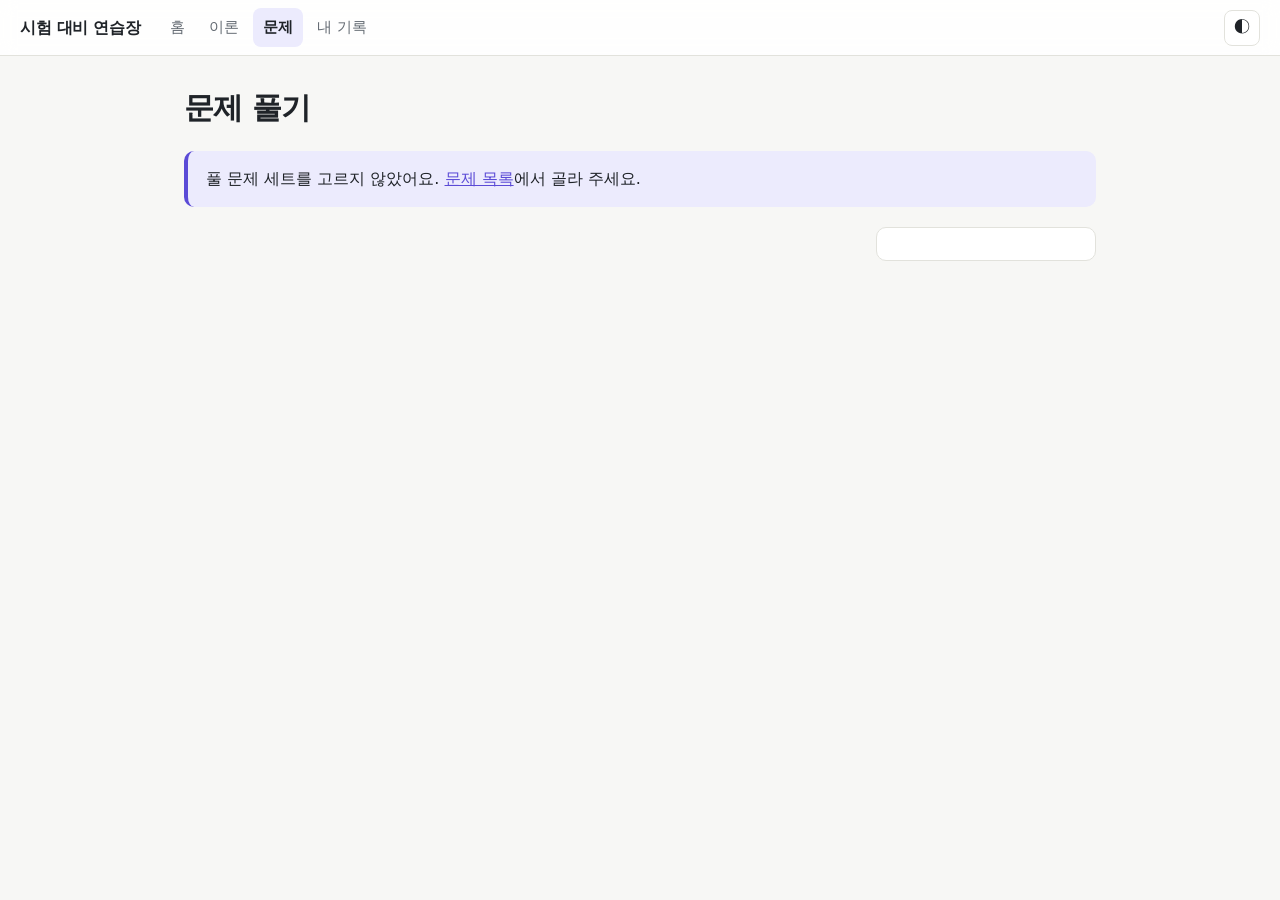
<file: pages/solve.html>
<!doctype html>
<html lang="ko">
  <head>
    <meta charset="utf-8" />
    <meta name="viewport" content="width=device-width, initial-scale=1" />
    <title>문제 풀기 · 시험 대비 연습장</title>
    <link rel="stylesheet" href="../css/style.css" />
    <script type="module" src="../js/app.js"></script>
    <script type="module" src="../js/pages/solve.js"></script>
  </head>
  <body data-page="solve">
    <header id="topbar" class="topbar"></header>
    <main class="container solve">
      <div id="solve-head">
        <p class="empty">문제를 불러오는 중이에요…</p>
      </div>
      <div class="solve-layout">
        <section id="qcard" class="qcard" aria-label="문항"></section>
        <aside id="qpanel" class="qpanel" aria-label="문항 번호"></aside>
      </div>
    </main>
  </body>
</html>
</file>
<file: css/style.css>
/* =========================================================
   공통 스타일
   색은 모두 :root 의 변수(토큰)로 정의 → 다크 모드에서는 변수만 바꾼다.
   다크 모드: OS 설정(prefers-color-scheme) + 수동 전환(data-theme) 둘 다 지원
   ========================================================= */
:root {
  --bg: #f7f7f5;
  --surface: #ffffff;
  --surface-2: #f0f0ec;
  --text: #1f2328;
  --muted: #646b73;
  --border: #e2e2dc;
  --accent: #5b4bd6;
  --accent-soft: #ecebfd;
  --on-accent: #ffffff;
  --green: #1a7f4b;
  --green-soft: #e3f5ea;
  --red: #c4323c;
  --red-soft: #fdeaea;
  --yellow: #8a6100;
  --yellow-soft: #fdf3d6;
  --code-bg: #1e1f29;
  --code-text: #e6e6ef;
  --code-mark: rgba(255, 214, 102, 0.14);
  --shadow: 0 1px 2px rgba(0, 0, 0, 0.04), 0 4px 16px rgba(0, 0, 0, 0.04);
  --radius: 10px;
  --font: "Pretendard", "Apple SD Gothic Neo", "Malgun Gothic", system-ui, sans-serif;
  --mono: "D2Coding", "JetBrains Mono", Consolas, "Courier New", monospace;
  color-scheme: light;
}

@media (prefers-color-scheme: dark) {
  :root:not([data-theme="light"]) {
    --bg: #15161a;
    --surface: #1d1f24;
    --surface-2: #26282e;
    --text: #e6e7ea;
    --muted: #9aa0a8;
    --border: #33363d;
    --accent: #a497ff;
    --accent-soft: #2b2853;
    --on-accent: #15161a;
    --green: #5fd394;
    --green-soft: #183527;
    --red: #ff7d86;
    --red-soft: #3c1e22;
    --yellow: #f1c45c;
    --yellow-soft: #3a3016;
    --code-bg: #111216;
    --shadow: none;
    color-scheme: dark;
  }
}
:root[data-theme="dark"] {
  --bg: #15161a;
  --surface: #1d1f24;
  --surface-2: #26282e;
  --text: #e6e7ea;
  --muted: #9aa0a8;
  --border: #33363d;
  --accent: #a497ff;
  --accent-soft: #2b2853;
  --on-accent: #15161a;
  --green: #5fd394;
  --green-soft: #183527;
  --red: #ff7d86;
  --red-soft: #3c1e22;
  --yellow: #f1c45c;
  --yellow-soft: #3a3016;
  --code-bg: #111216;
  --shadow: none;
  color-scheme: dark;
}

* {
  box-sizing: border-box;
}

body {
  margin: 0;
  background: var(--bg);
  color: var(--text);
  font-family: var(--font);
  font-size: 16px;
  line-height: 1.75;
  word-break: keep-all;
  overflow-wrap: break-word;
}

a {
  color: var(--accent);
}

:focus-visible {
  outline: 2px solid var(--accent);
  outline-offset: 2px;
}

code {
  font-family: var(--mono);
  font-size: 0.88em;
  padding: 0.1em 0.4em;
  border-radius: 5px;
  background: var(--surface-2);
  border: 1px solid var(--border);
}

kbd {
  font-family: var(--mono);
  font-size: 0.82em;
  padding: 0.1em 0.45em;
  border: 1px solid var(--border);
  border-bottom-width: 2px;
  border-radius: 5px;
  background: var(--surface);
}

/* ---------- 상단 메뉴 ---------- */
.topbar {
  position: sticky;
  top: 0;
  z-index: 10;
  display: flex;
  align-items: center;
  gap: 20px;
  height: 56px;
  padding: 0 20px;
  background: color-mix(in srgb, var(--surface) 88%, transparent);
  backdrop-filter: blur(8px);
  border-bottom: 1px solid var(--border);
}

.brand {
  flex-shrink: 0;
  font-weight: 800;
  color: var(--text);
  text-decoration: none;
  letter-spacing: -0.02em;
}

.topnav {
  display: flex;
  gap: 4px;
  min-width: 0;
  overflow-x: auto;
  scrollbar-width: none;
}

.topnav a {
  flex-shrink: 0;
  padding: 6px 10px;
  border-radius: 8px;
  color: var(--muted);
  font-size: 15px;
  text-decoration: none;
  white-space: nowrap;
}

.topnav a:hover {
  background: var(--surface-2);
  color: var(--text);
}

.topnav a.active {
  background: var(--accent-soft);
  color: var(--text);
  font-weight: 600;
}

.theme-btn {
  margin-left: auto;
  flex-shrink: 0;
  width: 36px;
  height: 36px;
  border: 1px solid var(--border);
  border-radius: 8px;
  background: var(--surface);
  color: var(--text);
  cursor: pointer;
  font-size: 16px;
}

/* ---------- 본문 ---------- */
.container {
  max-width: 960px;
  margin: 0 auto;
  padding: 32px 24px 80px;
}

.page-head {
  margin-bottom: 24px;
}

.page-head h1 {
  margin: 0 0 4px;
  font-size: 30px;
  line-height: 1.3;
  letter-spacing: -0.03em;
}

.page-head p {
  margin: 0;
  color: var(--muted);
}

.section {
  margin-top: 40px;
}

.section h2 {
  margin: 0 0 12px;
  font-size: 20px;
  letter-spacing: -0.02em;
}

.muted {
  color: var(--muted);
}

/* ---------- 카드 ---------- */
.grid {
  display: grid;
  grid-template-columns: repeat(auto-fill, minmax(260px, 1fr));
  gap: 16px;
}

.card {
  padding: 20px;
  border: 1px solid var(--border);
  border-radius: var(--radius);
  background: var(--surface);
  box-shadow: var(--shadow);
}

.card h3 {
  margin: 0 0 4px;
  font-size: 18px;
}

.card p {
  margin: 0;
}

.card .actions {
  display: flex;
  flex-wrap: wrap;
  gap: 8px;
  margin-top: 16px;
}

/* 아직 내용이 없는 영역 */
.empty {
  padding: 32px 20px;
  border: 1px dashed var(--border);
  border-radius: var(--radius);
  color: var(--muted);
  text-align: center;
}

/* ---------- 버튼 ---------- */
.btn {
  display: inline-flex;
  align-items: center;
  justify-content: center;
  gap: 6px;
  padding: 8px 14px;
  border: 1px solid var(--border);
  border-radius: 8px;
  background: var(--surface);
  color: var(--text);
  font: inherit;
  font-size: 14px;
  font-weight: 600;
  text-decoration: none;
  cursor: pointer;
}

.btn:hover {
  border-color: var(--accent);
}

.btn.primary {
  background: var(--accent);
  border-color: var(--accent);
  color: var(--on-accent);
}

.btn:disabled {
  opacity: 0.5;
  cursor: not-allowed;
}

/* ---------- 강조 상자 ---------- */
.note,
.tip,
.warn,
.error {
  margin: 20px 0;
  padding: 14px 18px;
  border-radius: var(--radius);
  border-left: 4px solid;
}

.note {
  background: var(--accent-soft);
  border-color: var(--accent);
}

.tip {
  background: var(--green-soft);
  border-color: var(--green);
}

.warn {
  background: var(--yellow-soft);
  border-color: var(--yellow);
}

.error {
  background: var(--red-soft);
  border-color: var(--red);
}

.note > :first-child,
.tip > :first-child,
.warn > :first-child,
.error > :first-child {
  margin-top: 0;
}

.note > :last-child,
.tip > :last-child,
.warn > :last-child,
.error > :last-child {
  margin-bottom: 0;
}

.box-title {
  display: block;
  margin-bottom: 4px;
  font-weight: 700;
}

.tag {
  display: inline-block;
  padding: 0 8px;
  border-radius: 999px;
  background: var(--accent-soft);
  color: var(--accent);
  font-size: 12px;
  font-weight: 700;
  vertical-align: middle;
}

/* ---------- 필터 칩 ---------- */
.filters {
  display: grid;
  gap: 8px;
  margin-bottom: 20px;
}

.chips {
  display: flex;
  flex-wrap: wrap;
  gap: 6px;
}

.chip {
  padding: 4px 12px;
  border: 1px solid var(--border);
  border-radius: 999px;
  background: var(--surface);
  color: var(--muted);
  font: inherit;
  font-size: 14px;
  cursor: pointer;
}

.chip:hover {
  color: var(--text);
  border-color: var(--accent);
}

.chip[aria-pressed="true"],
.chip[aria-current="page"] {
  background: var(--accent-soft);
  border-color: var(--accent);
  color: var(--text);
  font-weight: 600;
}

/* ---------- 문제 세트 카드 ---------- */
.set-card {
  display: flex;
  flex-direction: column;
}

.set-card .set-meta {
  display: flex;
  flex-wrap: wrap;
  align-items: center;
  gap: 6px;
  color: var(--muted);
  font-size: 13px;
}

.set-card .set-status {
  display: flex;
  flex-wrap: wrap;
  justify-content: space-between;
  gap: 4px 12px;
  margin-top: 12px;
  font-size: 14px;
}

.set-card .actions {
  margin-top: auto;
  padding-top: 16px;
}

.tag-private {
  background: var(--yellow-soft);
  color: var(--yellow);
}

/* 실습 노트북 카드 (exams.js) */
.tag-notebook {
  background: var(--green-soft);
  color: var(--green);
}

.notebook-heading {
  margin: 20px 0 8px;
  color: var(--muted);
  font-size: 14px;
  font-weight: 600;
}

.nb-detail {
  display: flex;
  flex-wrap: wrap;
  gap: 4px 12px;
  margin: 4px 0 0;
  padding: 0;
  list-style: none;
  font-size: 13px;
  color: var(--muted);
}

.nb-detail strong {
  color: var(--text);
}

.notebook-card .nb-files {
  display: flex;
  flex-wrap: wrap;
  gap: 4px 14px;
  margin: 10px 0 0;
  padding: 0;
  list-style: none;
  font-size: 14px;
}

.progress {
  height: 6px;
  margin-top: 6px;
  border-radius: 999px;
  background: var(--surface-2);
  overflow: hidden;
}

.progress span {
  display: block;
  height: 100%;
  background: var(--accent);
}

.grid > .empty {
  grid-column: 1 / -1;
}

/* ---------- 코드 블록 (render.js 가 만든다) ---------- */
.code-block {
  margin: 16px 0;
  border-radius: var(--radius);
  overflow: hidden;
  background: var(--code-bg);
  color: var(--code-text);
  border: 1px solid var(--border);
}

.code-block figcaption {
  display: flex;
  align-items: center;
  justify-content: space-between;
  padding: 6px 12px;
  font-size: 12px;
  background: rgba(255, 255, 255, 0.05);
  color: #a9abb8;
  font-family: var(--mono);
}

.code-block .copy {
  border: 0;
  background: transparent;
  color: #a9abb8;
  font: inherit;
  cursor: pointer;
}

.code-block .copy:hover {
  color: #fff;
}

.code-block pre {
  margin: 0;
  padding: 10px 0;
  overflow-x: auto;
  font-family: var(--mono);
  font-size: 13.5px;
  line-height: 1.65;
}

.code-block code {
  padding: 0;
  border: 0;
  background: none;
  font-size: inherit;
}

.line {
  display: block;
  padding-right: 16px;
  white-space: pre;
}

.ln {
  display: inline-block;
  width: 3.2em;
  padding-right: 1em;
  text-align: right;
  color: #5c5f70;
  user-select: none;
}

.line.mark {
  background: var(--code-mark);
  box-shadow: inset 3px 0 0 #ffd666;
}

.t-com {
  color: #7f8496;
  font-style: italic;
}
.t-str {
  color: #a5d6a7;
}
.t-key {
  color: #c792ea;
}
.t-num {
  color: #f78c6c;
}
.t-fn {
  color: #82aaff;
}
.t-tag {
  color: #f07178;
}
.t-attr {
  color: #ffcb6b;
}
.t-sel {
  color: #ffcb6b;
}
.t-prop {
  color: #89ddff;
}
.t-val {
  color: #c3e88d;
}

/* ---------- 반응형 ---------- */
@media (max-width: 720px) {
  .container {
    padding: 20px 16px 60px;
  }
  .page-head h1 {
    font-size: 24px;
  }
  .topbar {
    gap: 8px;
    padding: 0 12px;
  }
  .brand {
    display: none;
  }
  .grid {
    grid-template-columns: minmax(0, 1fr);
  }
}

/* =========================================================
   문제 풀기 (pages/solve.html)
   ========================================================= */
.sr-only {
  position: absolute;
  width: 1px;
  height: 1px;
  overflow: hidden;
  clip: rect(0 0 0 0);
  white-space: nowrap;
}

.eyebrow {
  margin: 0;
  font-size: 14px;
  color: var(--muted);
}

.solve-title {
  margin-bottom: 12px;
}

.btn.small {
  padding: 4px 10px;
  font-size: 13px;
}

.solve-layout {
  display: grid;
  grid-template-columns: minmax(0, 1fr) 220px;
  gap: 24px;
  margin-top: 20px;
  align-items: start;
}

/* ---------- 번호 패널 ---------- */
.qpanel {
  position: sticky;
  top: 72px;
  padding: 16px;
  border: 1px solid var(--border);
  border-radius: var(--radius);
  background: var(--surface);
}

.qpanel-title {
  margin: 0 0 8px;
  font-size: 13px;
  font-weight: 700;
  color: var(--muted);
}

.qnums {
  display: grid;
  grid-template-columns: repeat(auto-fill, minmax(34px, 1fr));
  gap: 6px;
}

.qnum {
  position: relative;
  height: 34px;
  padding: 0;
  border: 1px solid var(--border);
  border-radius: 6px;
  background: var(--surface);
  color: var(--text);
  font: inherit;
  font-size: 13px;
  cursor: pointer;
}

.qnum:hover {
  border-color: var(--accent);
}

.qnum[aria-current="true"] {
  outline: 2px solid var(--accent);
  outline-offset: 1px;
  font-weight: 700;
}

.qnum.is-correct,
.dot.is-correct {
  background: var(--green-soft);
  border-color: var(--green);
}

.qnum.is-wrong,
.dot.is-wrong {
  background: var(--red-soft);
  border-color: var(--red);
}

.qnum.is-draft,
.dot.is-draft {
  background: var(--yellow-soft);
  border-color: var(--yellow);
}

.qnum.is-marked::after {
  content: "★";
  position: absolute;
  top: -7px;
  right: -4px;
  color: var(--yellow);
  font-size: 12px;
  line-height: 1;
}

.qpanel-legend {
  display: flex;
  flex-wrap: wrap;
  gap: 2px 10px;
  margin: 12px 0;
  font-size: 12px;
  color: var(--muted);
}

.qpanel-legend > span {
  white-space: nowrap;
}

.dot {
  display: inline-block;
  width: 10px;
  height: 10px;
  margin-right: 4px;
  border: 1px solid var(--border);
  border-radius: 3px;
  vertical-align: -1px;
}

.qpanel-legend .star {
  margin-right: 3px;
  color: var(--yellow);
}

/* ---------- 문항 카드 ---------- */
.question-head {
  display: flex;
  align-items: center;
  justify-content: space-between;
  gap: 12px;
}

.question-head h2 {
  margin: 0;
  font-size: 16px;
}

.question-head h2:focus {
  outline: none;
}

.qbadge {
  display: inline-block;
  padding: 0 8px;
  border-radius: 6px;
  background: var(--accent);
  color: var(--on-accent);
  font-size: 14px;
}

.qtype {
  color: var(--muted);
  font-size: 14px;
  font-weight: 600;
}

.bookmark {
  width: 36px;
  height: 36px;
  border: 1px solid var(--border);
  border-radius: 8px;
  background: var(--surface);
  color: var(--muted);
  font-size: 18px;
  cursor: pointer;
}

.bookmark[aria-pressed="true"] {
  color: var(--yellow);
  border-color: var(--yellow);
  background: var(--yellow-soft);
}

.question-text {
  margin: 12px 0;
  font-size: 17px;
  font-weight: 600;
}

.question-text p,
.feedback p,
.model p {
  margin: 0 0 8px;
}

.answer-area {
  margin-top: 16px;
}

.hint {
  margin: 8px 0;
  font-size: 13px;
  color: var(--muted);
}

/* 객관식 보기 */
.options {
  display: grid;
  gap: 8px;
  margin: 0 0 12px;
  padding: 0;
  list-style: none;
}

.option {
  display: flex;
  align-items: flex-start;
  gap: 10px;
  width: 100%;
  padding: 10px 14px;
  border: 1px solid var(--border);
  border-radius: 8px;
  background: var(--surface);
  color: var(--text);
  font: inherit;
  text-align: left;
  cursor: pointer;
}

.option:hover:not([aria-disabled="true"]) {
  border-color: var(--accent);
}

.option[aria-disabled="true"] {
  cursor: default;
}

.option .opt-num {
  flex-shrink: 0;
  width: 24px;
  height: 24px;
  margin-top: 2px;
  border-radius: 50%;
  background: var(--surface-2);
  font-size: 13px;
  font-weight: 700;
  line-height: 24px;
  text-align: center;
}

.option .opt-text {
  min-width: 0;
}

.option.is-picked {
  border-color: var(--accent);
  background: var(--accent-soft);
}

.option.is-picked .opt-num {
  background: var(--accent);
  color: var(--on-accent);
}

.option.is-answer {
  border-color: var(--green);
  background: var(--green-soft);
}

.option.is-answer .opt-num {
  background: var(--green);
  color: var(--surface);
}

.option.is-picked[aria-disabled="true"]:not(.is-answer) {
  border-color: var(--red);
  background: var(--red-soft);
}

.option.is-picked[aria-disabled="true"]:not(.is-answer) .opt-num {
  background: var(--red);
  color: var(--surface);
}

/* 주관식 */
.short-form {
  display: flex;
  gap: 8px;
}

.short-form input,
.exam-short,
.essay-input {
  flex: 1;
  min-width: 0;
  padding: 8px 12px;
  border: 1px solid var(--border);
  border-radius: 8px;
  background: var(--bg);
  color: var(--text);
  font: inherit;
}

.short-form input:focus,
.exam-short:focus,
.essay-input:focus {
  border-color: var(--accent);
  outline: none;
}

/* 서술형 */
.essay-label {
  display: block;
  margin-bottom: 4px;
  font-size: 14px;
  font-weight: 600;
}

.save-state {
  margin-left: 6px;
  color: var(--muted);
  font-size: 12px;
  font-weight: 400;
}

.essay-input {
  display: block;
  width: 100%;
  margin-bottom: 12px;
  line-height: 1.6;
  resize: vertical;
}

.model,
.rubric {
  margin: 12px 0;
  padding: 14px 16px;
  border-radius: 8px;
  background: var(--surface-2);
}

.model-title {
  margin: 0 0 6px !important;
  font-size: 13px;
  font-weight: 700;
  color: var(--muted);
}

.checklist {
  margin: 0;
  padding: 0;
  list-style: none;
}

.check {
  display: flex;
  gap: 8px;
  padding: 4px 0;
  cursor: pointer;
}

.check input {
  flex-shrink: 0;
  width: 18px;
  height: 18px;
  margin-top: 5px;
  accent-color: var(--accent);
}

/* 채점 결과 */
.feedback {
  margin-top: 12px;
  padding: 14px 16px;
  border-radius: 8px;
  border-left: 4px solid;
}

.feedback:focus {
  outline: none;
}

.feedback.is-ok {
  background: var(--green-soft);
  border-color: var(--green);
}

.feedback.is-no {
  background: var(--red-soft);
  border-color: var(--red);
}

.feedback-title {
  font-weight: 700;
}

.feedback.is-ok .feedback-title {
  color: var(--green);
}

.feedback.is-no .feedback-title {
  color: var(--red);
}

/* 이동 */
.qnav {
  display: flex;
  align-items: center;
  justify-content: space-between;
  gap: 12px;
  margin-top: 16px;
}

.kbd-hint {
  margin: 12px 0 0;
  font-size: 12px;
  color: var(--muted);
}

/* 모드 탭 */
.chip {
  text-decoration: none;
}

.mode-tabs {
  margin-bottom: 4px;
}

.solve-layout.single {
  grid-template-columns: minmax(0, 1fr);
}

/* ---------- 시험 모드 ---------- */
.exam-short {
  display: block;
  width: 100%;
}

.exam-bar {
  position: sticky;
  top: 56px;
  z-index: 5;
  display: flex;
  flex-wrap: wrap;
  align-items: center;
  gap: 8px 16px;
  margin-top: 16px;
  padding: 10px 16px;
  border: 1px solid var(--border);
  border-radius: var(--radius);
  background: var(--surface);
  box-shadow: var(--shadow);
}

.exam-bar p {
  margin: 0;
}

.exam-bar .btn {
  margin-left: auto;
}

.timer strong {
  font-family: var(--mono);
  font-size: 20px;
  font-variant-numeric: tabular-nums;
}

.timer.is-urgent strong {
  color: var(--red);
}

.qnum.is-answered,
.dot.is-answered {
  background: var(--accent-soft);
  border-color: var(--accent);
}

.intro h2 {
  margin: 0 0 8px;
  font-size: 20px;
}

.intro ul {
  margin: 0;
  padding-left: 1.2em;
}

/* ---------- 시험 결과 ---------- */
.result-hero h2 {
  margin: 0;
  font-size: 16px;
  color: var(--muted);
}

.result-hero h2:focus {
  outline: none;
}

.score-big {
  margin: 4px 0 !important;
  font-size: 18px;
}

.score-big strong {
  font-size: 44px;
  letter-spacing: -0.03em;
  color: var(--accent);
}

.warn-text {
  color: var(--yellow);
  font-weight: 600;
}

.note-text {
  margin-top: 8px !important;
  color: var(--accent);
  font-weight: 600;
}

.small {
  font-size: 13px;
  font-weight: 400;
}

.table-wrap {
  overflow-x: auto;
}

.stat-table {
  width: 100%;
  border-collapse: collapse;
  font-size: 15px;
}

.stat-table th,
.stat-table td {
  padding: 8px 10px;
  border-bottom: 1px solid var(--border);
  text-align: left;
  font-weight: 400;
}

.stat-table th {
  width: 35%;
}

.stat-table td:nth-child(2) {
  width: 30%;
  white-space: nowrap;
}

.stat-table .progress {
  margin: 0;
}

.pending-essay {
  margin-bottom: 16px;
}

.pending-essay h3 {
  margin: 0 0 8px;
  font-size: 16px;
}

.my-answer {
  margin: 12px 0;
  padding: 14px 16px;
  border: 1px dashed var(--border);
  border-radius: 8px;
}

.my-answer p {
  margin: 0 0 8px;
}

.wrong-list {
  display: grid;
  gap: 8px;
  margin: 0;
  padding: 0;
  list-style: none;
}

.wrong-list a {
  display: flex;
  flex-wrap: wrap;
  align-items: center;
  gap: 4px 8px;
  padding: 10px 14px;
  border: 1px solid var(--border);
  border-radius: 8px;
  background: var(--surface);
  color: var(--text);
  text-decoration: none;
}

.wrong-list a:hover {
  border-color: var(--accent);
}

.wrong-preview {
  flex: 1 1 200px;
  min-width: 0;
  color: var(--muted);
}

@media (max-width: 860px) {
  .solve-layout {
    grid-template-columns: minmax(0, 1fr);
  }
  .qpanel {
    position: static;
  }
}

@media (max-width: 480px) {
  .exam-bar {
    flex-wrap: nowrap;
    gap: 12px;
    padding: 8px 12px;
  }
  .exam-bar .bar-label {
    position: absolute;
    width: 1px;
    height: 1px;
    overflow: hidden;
    clip: rect(0 0 0 0);
  }
}

@media (max-width: 720px) {
  .kbd-hint {
    display: none;
  }
  .question-text {
    font-size: 16px;
  }
}

/* =========================================================
   홈 · 내 기록
   ========================================================= */
.home-grid {
  display: grid;
  grid-template-columns: repeat(auto-fit, minmax(280px, 1fr));
  gap: 16px;
}

.home-card h2 {
  margin: 0 0 8px;
  font-size: 18px;
}

.big-number {
  margin: 0 !important;
}

.big-number strong {
  font-size: 40px;
  color: var(--accent);
  letter-spacing: -0.03em;
}

.link-list {
  display: grid;
  gap: 8px;
  margin: 0;
  padding: 0;
  list-style: none;
}

.link-list a {
  display: flex;
  flex-wrap: wrap;
  align-items: center;
  gap: 4px 10px;
  padding: 10px 14px;
  border: 1px solid var(--border);
  border-radius: 8px;
  color: var(--text);
  text-decoration: none;
}

.link-list a:hover {
  border-color: var(--accent);
}

.link-list .progress {
  flex-basis: 100%;
  margin: 0;
}

.my-toc {
  margin-bottom: 8px;
}

.score-list {
  display: grid;
  gap: 2px;
  margin: 12px 0 0;
  font-size: 14px;
}

.score-list div {
  display: flex;
  flex-wrap: wrap;
  gap: 0 8px;
}

.score-list dt {
  min-width: 5em;
  color: var(--muted);
}

.score-list dd {
  margin: 0;
}

.retry-links {
  margin: 8px 0;
}

.note-list {
  display: grid;
  gap: 8px;
  margin: 12px 0 0;
  padding: 0;
  list-style: none;
}

.note-item {
  display: flex;
  flex-wrap: wrap;
  align-items: center;
  gap: 8px 12px;
  padding: 10px 14px;
  border: 1px solid var(--border);
  border-radius: 8px;
  background: var(--surface);
}

.note-item > a {
  display: flex;
  flex: 1 1 260px;
  flex-wrap: wrap;
  align-items: center;
  gap: 4px 8px;
  min-width: 0;
  color: var(--text);
  text-decoration: none;
}

.note-item > a:hover .wrong-preview {
  color: var(--text);
  text-decoration: underline;
}

.note-item.is-reviewed {
  opacity: 0.65;
}

.note-item.is-missing {
  justify-content: space-between;
}

.review-check {
  flex-shrink: 0;
  font-size: 14px;
}

.review-check input {
  margin-top: 3px;
}

.file-btn {
  position: relative;
}

.file-btn input {
  position: absolute;
  inset: 0;
  opacity: 0;
  cursor: pointer;
}

.file-btn:focus-within {
  outline: 2px solid var(--accent);
  outline-offset: 2px;
}

.btn.danger {
  color: var(--red);
}

.btn.danger:hover {
  border-color: var(--red);
}

.data-msg {
  margin: 8px 0 0 !important;
  font-weight: 600;
  color: var(--green);
}

.data-msg.is-error {
  color: var(--red);
}

/* =========================================================
   이론 (pages/theory.html)
   ========================================================= */
.container.wide {
  max-width: 1120px;
}

.theory-layout {
  display: grid;
  grid-template-columns: 220px minmax(0, 1fr);
  gap: 32px;
  align-items: start;
}

.toc {
  position: sticky;
  top: 72px;
  max-height: calc(100vh - 90px);
  overflow-y: auto;
  font-size: 14px;
}

.toc-box summary {
  margin-bottom: 8px;
  font-size: 13px;
  font-weight: 700;
  color: var(--muted);
  cursor: pointer;
}

.toc ol {
  margin: 0;
  padding: 0;
  list-style: none;
  border-left: 2px solid var(--border);
}

.toc a {
  display: block;
  padding: 4px 0 4px 12px;
  margin-left: -2px;
  border-left: 2px solid transparent;
  color: var(--muted);
  text-decoration: none;
  line-height: 1.4;
}

.toc a:hover {
  color: var(--text);
}

.toc a.on {
  border-left-color: var(--accent);
  color: var(--text);
  font-weight: 600;
}

.toc-no {
  margin-right: 6px;
  font-variant-numeric: tabular-nums;
  opacity: 0.7;
}

/* Part → 단원 2단계 목차 */
.toc ol.toc-parts {
  border-left: 0;
}

.toc-part + .toc-part {
  margin-top: 10px;
}

.toc a.toc-part-title {
  padding-left: 0;
  margin-left: 0;
  border-left: 0;
  color: var(--text);
  font-weight: 700;
}

.toc-part.on > a.toc-part-title {
  color: var(--accent);
}

.toc-part > ol {
  margin: 4px 0 0 2px;
}

.units {
  display: grid;
  gap: 20px;
  min-width: 0;
}

.unit {
  min-width: 0; /* 긴 코드 블록 때문에 카드가 화면보다 넓어지지 않게 */
  scroll-margin-top: 72px;
}

.part {
  display: grid;
  gap: 20px;
  min-width: 0;
  scroll-margin-top: 72px;
}

.part + .part {
  margin-top: 20px;
}

.part-title {
  margin: 0;
  padding-bottom: 6px;
  border-bottom: 2px solid var(--accent);
  font-size: 24px;
  letter-spacing: -0.02em;
}

.part-no,
.unit-no {
  margin-right: 8px;
  color: var(--accent);
  font-variant-numeric: tabular-nums;
}

.unit .unit-title {
  margin: 0 0 12px;
  font-size: 21px;
  letter-spacing: -0.02em;
}

.unit-points h4 {
  margin: 0 0 4px;
  font-size: 14px;
  color: var(--accent);
}

.unit-points ul,
.unit .warn ul {
  margin: 0;
  padding-left: 1.2em;
}

.unit-points li + li,
.unit .warn li + li {
  margin-top: 4px;
}

.unit-body p {
  margin: 12px 0;
}

/* 이론 표 (render.js mdTable) */
.unit .table-wrap {
  margin: 16px 0;
}

.md-table {
  width: 100%;
  border-collapse: collapse;
  font-size: 14px;
  line-height: 1.55;
}

.md-table caption {
  margin-bottom: 6px;
  text-align: left;
  font-weight: 700;
  font-size: 14px;
  color: var(--accent);
}

.md-table th,
.md-table td {
  padding: 8px 10px;
  border: 1px solid var(--border);
  text-align: left;
  vertical-align: top;
}

.md-table thead th {
  background: var(--surface-2, var(--bg));
  font-weight: 700;
  white-space: nowrap;
}

.md-table tbody td:first-child {
  font-weight: 600;
}

.md-table code {
  white-space: nowrap;
}

.unit-foot {
  display: flex;
  flex-wrap: wrap;
  align-items: center;
  gap: 8px 16px;
  margin-top: 16px;
  padding-top: 16px;
  border-top: 1px solid var(--border);
}

.btn[aria-disabled="true"] {
  opacity: 0.6;
  cursor: default;
}

@media (max-width: 860px) {
  .theory-layout {
    grid-template-columns: minmax(0, 1fr);
    gap: 16px;
  }
  .toc {
    position: static;
    max-height: none;
    padding: 12px 16px;
    border: 1px solid var(--border);
    border-radius: var(--radius);
    background: var(--surface);
  }
  .toc-box summary {
    margin-bottom: 0;
  }
  .toc-box[open] summary {
    margin-bottom: 8px;
  }
}

/* ---------- 시험(단체) · 과목 묶음 ---------- */
.group-block + .group-block {
  margin-top: 40px;
}

.group-title {
  margin: 32px 0 12px;
  padding-bottom: 6px;
  border-bottom: 2px solid var(--accent);
  font-size: 20px;
  letter-spacing: -0.02em;
}

.group-block > .group-title:first-child,
#home-root .section > .group-title:first-of-type,
#theory-root > .group-title:first-child {
  margin-top: 0;
}

.subject-block + .subject-block {
  margin-top: 24px;
}

.subject-title {
  margin: 16px 0 10px;
  font-size: 17px;
}
</file>
